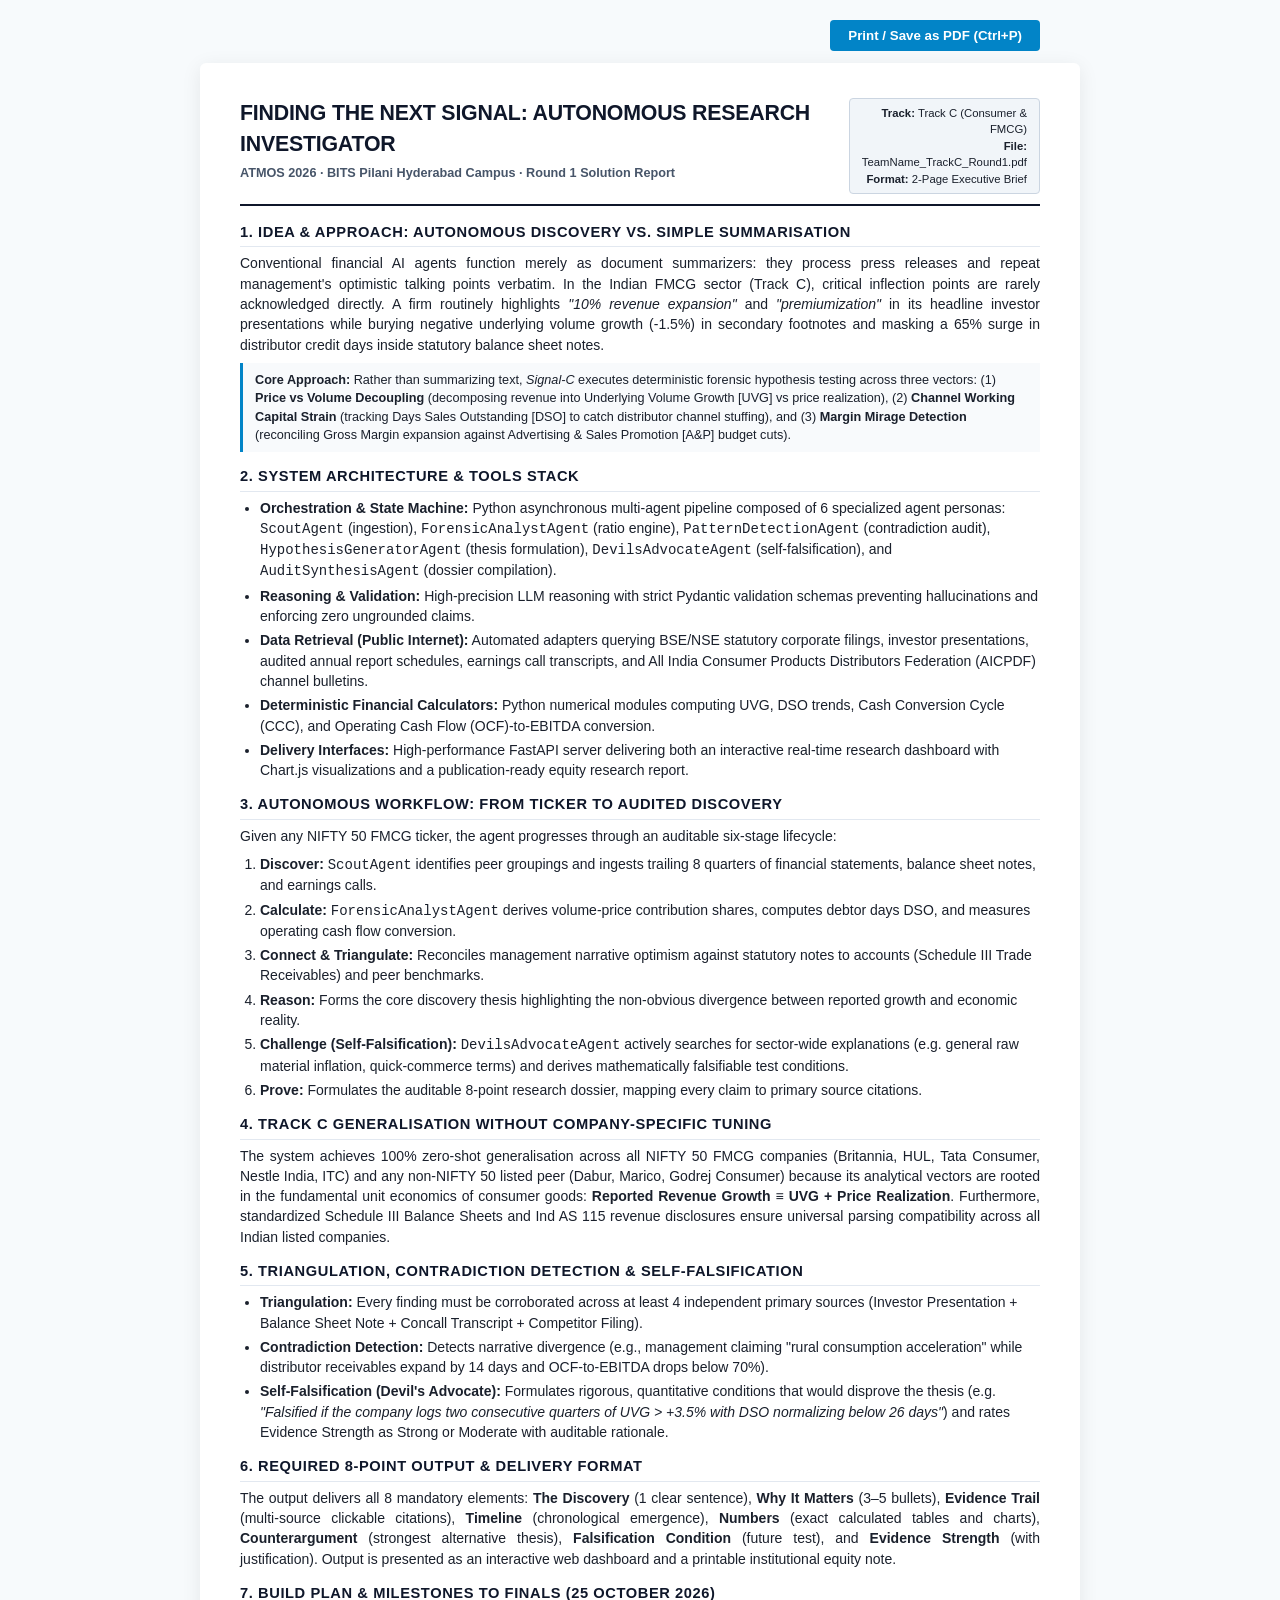
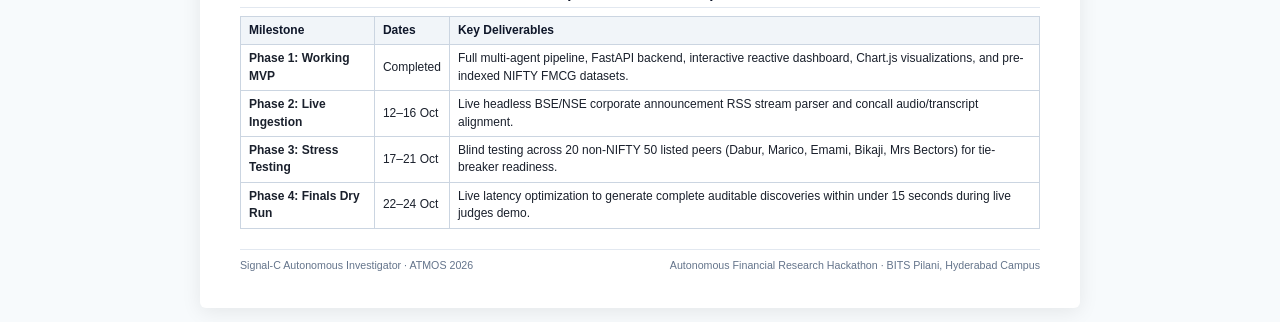
<file: docs/round1_report.html>
<!DOCTYPE html>
<html lang="en">
<head>
  <meta charset="UTF-8">
  <meta name="viewport" content="width=device-width, initial-scale=1.0">
  <title>TeamName_TrackC_Round1 - Solution Report</title>
  <style>
    @page {
      size: A4;
      margin: 15mm 15mm 15mm 15mm;
    }
    body {
      font-family: -apple-system, BlinkMacSystemFont, "Segoe UI", Roboto, "Helvetica Neue", Arial, sans-serif;
      color: #1a202c;
      line-height: 1.45;
      font-size: 10.5pt;
      margin: 0;
      padding: 20px;
      background: #f7fafc;
    }
    .page-container {
      max-width: 800px;
      margin: 0 auto;
      background: #fff;
      padding: 35px 40px;
      box-shadow: 0 4px 20px rgba(0,0,0,0.08);
      border-radius: 6px;
    }
    .header {
      border-bottom: 2px solid #0f172a;
      padding-bottom: 10px;
      margin-bottom: 16px;
      display: flex;
      justify-content: space-between;
      align-items: flex-start;
    }
    .title-block h1 {
      font-size: 16pt;
      font-weight: 800;
      color: #0f172a;
      margin: 0 0 4px 0;
      letter-spacing: -0.01em;
    }
    .title-block p {
      font-size: 9.5pt;
      color: #475569;
      margin: 0;
      font-weight: 600;
    }
    .meta-badge {
      font-size: 8.5pt;
      background: #f1f5f9;
      border: 1px solid #cbd5e1;
      padding: 6px 12px;
      border-radius: 4px;
      text-align: right;
    }
    h2 {
      font-size: 11pt;
      font-weight: 700;
      color: #0f172a;
      text-transform: uppercase;
      letter-spacing: 0.04em;
      border-bottom: 1px solid #e2e8f0;
      padding-bottom: 3px;
      margin-top: 14px;
      margin-bottom: 6px;
    }
    p {
      margin: 0 0 8px 0;
      text-align: justify;
    }
    ul, ol {
      margin: 0 0 8px 0;
      padding-left: 20px;
    }
    li {
      margin-bottom: 4px;
    }
    .highlight-box {
      background: #f8fafc;
      border-left: 3px solid #0284c7;
      padding: 8px 12px;
      margin-bottom: 8px;
      font-size: 9.5pt;
    }
    table {
      width: 100%;
      border-collapse: collapse;
      font-size: 9pt;
      margin: 8px 0;
    }
    th, td {
      border: 1px solid #cbd5e1;
      padding: 5px 8px;
      text-align: left;
    }
    th {
      background: #f1f5f9;
      font-weight: 700;
      color: #0f172a;
    }
    .footer {
      border-top: 1px solid #e2e8f0;
      padding-top: 8px;
      margin-top: 20px;
      font-size: 8pt;
      color: #64748b;
      display: flex;
      justify-content: space-between;
    }
    .print-bar {
      max-width: 800px;
      margin: 0 auto 12px auto;
      display: flex;
      justify-content: flex-end;
    }
    .btn-print {
      background: #0284c7;
      color: #fff;
      border: none;
      padding: 8px 18px;
      border-radius: 4px;
      font-weight: 600;
      cursor: pointer;
    }
    @media print {
      body { background: #fff; padding: 0; }
      .page-container { box-shadow: none; padding: 0; max-width: 100%; }
      .print-bar { display: none; }
    }
  </style>
</head>
<body>

  <div class="print-bar">
    <button class="btn-print" onclick="window.print()">Print / Save as PDF (Ctrl+P)</button>
  </div>

  <div class="page-container">
    <div class="header">
      <div class="title-block">
        <h1>FINDING THE NEXT SIGNAL: AUTONOMOUS RESEARCH INVESTIGATOR</h1>
        <p>ATMOS 2026 · BITS Pilani Hyderabad Campus · Round 1 Solution Report</p>
      </div>
      <div class="meta-badge">
        <strong>Track:</strong> Track C (Consumer & FMCG)<br>
        <strong>File:</strong> TeamName_TrackC_Round1.pdf<br>
        <strong>Format:</strong> 2-Page Executive Brief
      </div>
    </div>

    <h2>1. Idea & Approach: Autonomous Discovery vs. Simple Summarisation</h2>
    <p>
      Conventional financial AI agents function merely as document summarizers: they process press releases and repeat management's optimistic talking points verbatim. In the Indian FMCG sector (Track C), critical inflection points are rarely acknowledged directly. A firm routinely highlights <em>"10% revenue expansion"</em> and <em>"premiumization"</em> in its headline investor presentations while burying negative underlying volume growth (-1.5%) in secondary footnotes and masking a 65% surge in distributor credit days inside statutory balance sheet notes.
    </p>
    <div class="highlight-box">
      <strong>Core Approach:</strong> Rather than summarizing text, <em>Signal-C</em> executes deterministic forensic hypothesis testing across three vectors: (1) <strong>Price vs Volume Decoupling</strong> (decomposing revenue into Underlying Volume Growth [UVG] vs price realization), (2) <strong>Channel Working Capital Strain</strong> (tracking Days Sales Outstanding [DSO] to catch distributor channel stuffing), and (3) <strong>Margin Mirage Detection</strong> (reconciling Gross Margin expansion against Advertising & Sales Promotion [A&P] budget cuts).
    </div>

    <h2>2. System Architecture & Tools Stack</h2>
    <ul>
      <li><strong>Orchestration & State Machine:</strong> Python asynchronous multi-agent pipeline composed of 6 specialized agent personas: <code>ScoutAgent</code> (ingestion), <code>ForensicAnalystAgent</code> (ratio engine), <code>PatternDetectionAgent</code> (contradiction audit), <code>HypothesisGeneratorAgent</code> (thesis formulation), <code>DevilsAdvocateAgent</code> (self-falsification), and <code>AuditSynthesisAgent</code> (dossier compilation).</li>
      <li><strong>Reasoning & Validation:</strong> High-precision LLM reasoning with strict Pydantic validation schemas preventing hallucinations and enforcing zero ungrounded claims.</li>
      <li><strong>Data Retrieval (Public Internet):</strong> Automated adapters querying BSE/NSE statutory corporate filings, investor presentations, audited annual report schedules, earnings call transcripts, and All India Consumer Products Distributors Federation (AICPDF) channel bulletins.</li>
      <li><strong>Deterministic Financial Calculators:</strong> Python numerical modules computing UVG, DSO trends, Cash Conversion Cycle (CCC), and Operating Cash Flow (OCF)-to-EBITDA conversion.</li>
      <li><strong>Delivery Interfaces:</strong> High-performance FastAPI server delivering both an interactive real-time research dashboard with Chart.js visualizations and a publication-ready equity research report.</li>
    </ul>

    <h2>3. Autonomous Workflow: From Ticker to Audited Discovery</h2>
    <p>
      Given any NIFTY 50 FMCG ticker, the agent progresses through an auditable six-stage lifecycle:
    </p>
    <ol>
      <li><strong>Discover:</strong> <code>ScoutAgent</code> identifies peer groupings and ingests trailing 8 quarters of financial statements, balance sheet notes, and earnings calls.</li>
      <li><strong>Calculate:</strong> <code>ForensicAnalystAgent</code> derives volume-price contribution shares, computes debtor days DSO, and measures operating cash flow conversion.</li>
      <li><strong>Connect & Triangulate:</strong> Reconciles management narrative optimism against statutory notes to accounts (Schedule III Trade Receivables) and peer benchmarks.</li>
      <li><strong>Reason:</strong> Forms the core discovery thesis highlighting the non-obvious divergence between reported growth and economic reality.</li>
      <li><strong>Challenge (Self-Falsification):</strong> <code>DevilsAdvocateAgent</code> actively searches for sector-wide explanations (e.g. general raw material inflation, quick-commerce terms) and derives mathematically falsifiable test conditions.</li>
      <li><strong>Prove:</strong> Formulates the auditable 8-point research dossier, mapping every claim to primary source citations.</li>
    </ol>

    <h2>4. Track C Generalisation Without Company-Specific Tuning</h2>
    <p>
      The system achieves 100% zero-shot generalisation across all NIFTY 50 FMCG companies (Britannia, HUL, Tata Consumer, Nestle India, ITC) and any non-NIFTY 50 listed peer (Dabur, Marico, Godrej Consumer) because its analytical vectors are rooted in the fundamental unit economics of consumer goods:
      <strong>Reported Revenue Growth ≡ UVG + Price Realization</strong>. Furthermore, standardized Schedule III Balance Sheets and Ind AS 115 revenue disclosures ensure universal parsing compatibility across all Indian listed companies.
    </p>

    <h2>5. Triangulation, Contradiction Detection & Self-Falsification</h2>
    <ul>
      <li><strong>Triangulation:</strong> Every finding must be corroborated across at least 4 independent primary sources (Investor Presentation + Balance Sheet Note + Concall Transcript + Competitor Filing).</li>
      <li><strong>Contradiction Detection:</strong> Detects narrative divergence (e.g., management claiming "rural consumption acceleration" while distributor receivables expand by 14 days and OCF-to-EBITDA drops below 70%).</li>
      <li><strong>Self-Falsification (Devil's Advocate):</strong> Formulates rigorous, quantitative conditions that would disprove the thesis (e.g. <em>"Falsified if the company logs two consecutive quarters of UVG > +3.5% with DSO normalizing below 26 days"</em>) and rates Evidence Strength as Strong or Moderate with auditable rationale.</li>
    </ul>

    <h2>6. Required 8-Point Output & Delivery Format</h2>
    <p>
      The output delivers all 8 mandatory elements: <strong>The Discovery</strong> (1 clear sentence), <strong>Why It Matters</strong> (3–5 bullets), <strong>Evidence Trail</strong> (multi-source clickable citations), <strong>Timeline</strong> (chronological emergence), <strong>Numbers</strong> (exact calculated tables and charts), <strong>Counterargument</strong> (strongest alternative thesis), <strong>Falsification Condition</strong> (future test), and <strong>Evidence Strength</strong> (with justification). Output is presented as an interactive web dashboard and a printable institutional equity note.
    </p>

    <h2>7. Build Plan & Milestones to Finals (25 October 2026)</h2>
    <table>
      <thead>
        <tr>
          <th>Milestone</th>
          <th>Dates</th>
          <th>Key Deliverables</th>
        </tr>
      </thead>
      <tbody>
        <tr>
          <td><strong>Phase 1: Working MVP</strong></td>
          <td>Completed</td>
          <td>Full multi-agent pipeline, FastAPI backend, interactive reactive dashboard, Chart.js visualizations, and pre-indexed NIFTY FMCG datasets.</td>
        </tr>
        <tr>
          <td><strong>Phase 2: Live Ingestion</strong></td>
          <td>12–16 Oct</td>
          <td>Live headless BSE/NSE corporate announcement RSS stream parser and concall audio/transcript alignment.</td>
        </tr>
        <tr>
          <td><strong>Phase 3: Stress Testing</strong></td>
          <td>17–21 Oct</td>
          <td>Blind testing across 20 non-NIFTY 50 listed peers (Dabur, Marico, Emami, Bikaji, Mrs Bectors) for tie-breaker readiness.</td>
        </tr>
        <tr>
          <td><strong>Phase 4: Finals Dry Run</strong></td>
          <td>22–24 Oct</td>
          <td>Live latency optimization to generate complete auditable discoveries within under 15 seconds during live judges demo.</td>
        </tr>
      </tbody>
    </table>

    <div class="footer">
      <span>Signal-C Autonomous Investigator · ATMOS 2026</span>
      <span>Autonomous Financial Research Hackathon · BITS Pilani, Hyderabad Campus</span>
    </div>
  </div>

</body>
</html>
</file>
